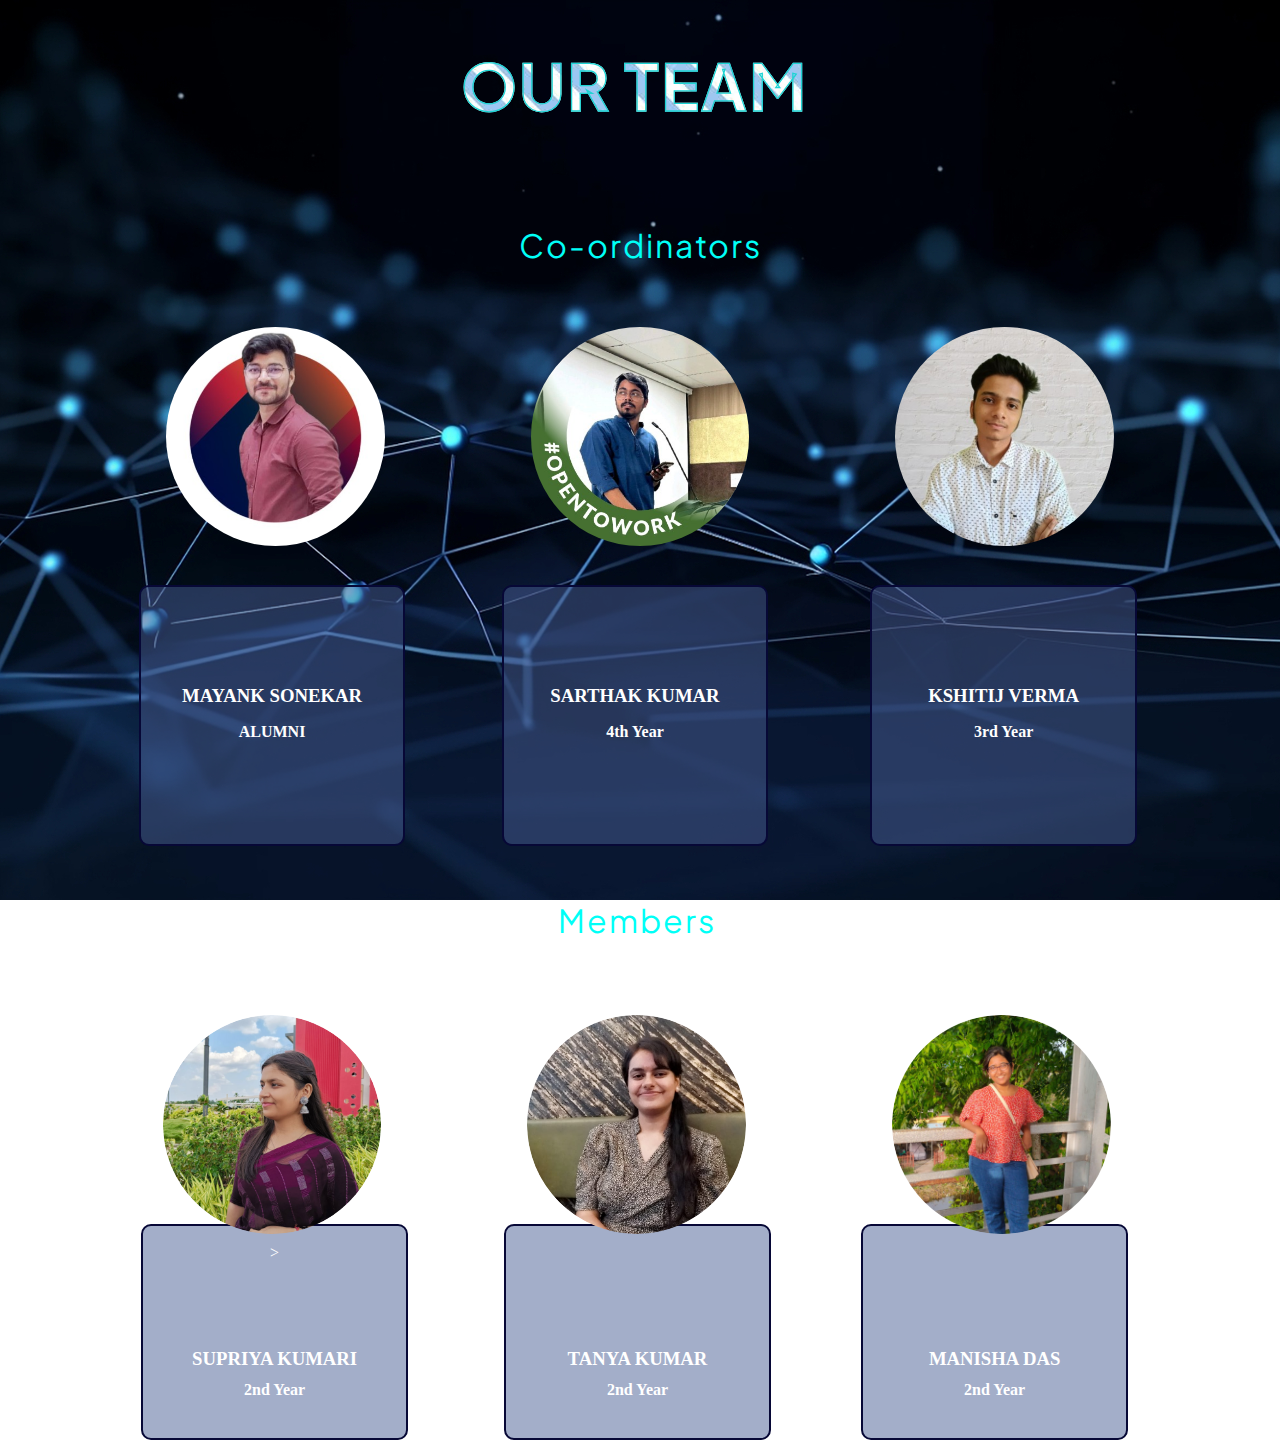
<file: members.html>
<!DOCTYPE html>
<html lang="en">
<head>
    <meta charset="UTF-8">
    <meta name="viewport" content="width=device-width, initial-scale=1.0">
    <title>Members</title>
   
</head>
<body>
    <link rel="stylesheet" href="styles1.css">
    <link rel="preconnect" href="https://fonts.googleapis.com">
    <link rel="preconnect" href="https://fonts.gstatic.com" crossorigin>
    <link href="https://fonts.googleapis.com/css2?family=Bree+Serif&family=Plus+Jakarta+Sans:wght@500;800&display=swap" rel="stylesheet">
    <div class="container">
       
        <h1 class="team" style="margin: 0;">OUR TEAM</h1>
            
        <div class="box-1" >
            <div class="inner  n">
                <h3 class="m">MAYANK SONEKAR</h3>
                <h4 class="z">ALUMNI</h4>
            </div>
            <div class="inner p">
                <h3 class="m">SARTHAK KUMAR</h3>
                <h4 class="z">4th Year</h4>
            </div>
            <div class="inner q">
                <h3 class="m">KSHITIJ VERMA</h3>
                <h4 class="z">3rd Year</h4>
            </div>
            <h1 class="section-heading head">Co-ordinators</h1>
        <div class="coordinators-corner">
            <div class="box">
            <div class="mayank-img">
                <img  class="mayank-bhaiya-img" src="mayank.jpg" alt="mayank-bhaiya"  >
            </div>
            
           </div>
           <div class="box">
            <div class="sarthak-img">
                <img  class="sarthak-bhaiya-img" src="sarthak.jpg" alt="sarthak-bhaiya"  >
            </div>
            
           </div>
           <div class="box">
            <div class="kshitij-img">
                <img  class="kshitij-bhaiya-img" src="kshitij.jpg" alt="kshitij-bhaiya"  >
            </div>
            
            </div>
        </div>
        </div>
        <div class="box-2">
            <div class="inner  s">
                <h3 class="m1">SUPRIYA KUMARI</h3>>
                <h4 class="x">2nd Year</h4>
            </div>
            <div class="inner t">
                <h3 class="m1">TANYA KUMAR</h3>
                <h4 class="x">2nd Year</h4>
            </div>
            <div class="inner u">
                <h3 class="m1">MANISHA DAS</h3>
                <h4 class="x">2nd Year</h4>
            </div>
            <h1 class="section2-heading head"style="margin:0;">Members</h1>
        <div class="members-corner">
            <div class="box-i">
            <div class="supriya-img">
                <img  class="supriya-kumari-img" src="supriya-fotor-2023100715739.png" alt="supriya-img"  >
            </div>
            
        </div>
        <div class="box-i">
            <div class="tanya-img">
                <img  class="tanya-kumari-img" src="tannn.png" alt="tanya-img"  >
            </div>
            
        </div>
        <div class="box-i">
            <div class="manisha-img">
                <img  class="manisha-das-img" src="mannn].png" alt="manisha-img"  >
            </div>
            
        </div>
        </div>
        </div>
    </div>
        
    
    
</body>
</html>
</file>
<file: styles1.css>
body{
    background: url(b1.jpg) no-repeat center fixed;
    background-size: cover;
  }
.container{
    width:100%;
    height:100%;
    padding:0;
    margin:0;
    border:0;
}
.box-1{
    width:90%;
    height: 50%;
    position: absolute;
    left:5%;
    top:20%;
}
.team{
    font-size: 5vw;
    letter-spacing: 2px;
    font-family: 'Bree Serif', serif;
    font-family: 'Plus Jakarta Sans', sans-serif;
    position: absolute;
    top:5%;
    left:36%;
    color: rgb(0, 255, 247);
    /*text-shadow:
      0 0 7px #fff,
      0 0 51px rgb(0, 255, 247);*/
    color:transparent;
    -webkit-text-stroke: 0.1vw rgb(30, 211, 211);
    background: url(des2.jpeg);
    -webkit-background-clip: text;
    background-position: 0 0;
    animation: back 20s linear infinite;
}
@keyframes back{
    100%{
        background-position: 2000px 0;
    }
}
@media(max-width:600px){
    .section-heading{
  font-size: 2em;
  margin-bottom: 50%;  
} 
} 
.section-heading{
    font-size: 7vm;
    width:100%;
    position: relative;
    top:10%;
    letter-spacing: 2px;
    font-family: 'Bree Serif', serif;
    font-family: 'Plus Jakarta Sans', sans-serif;
    font-weight: 400;
    text-align: center;
     margin:0;
    color: rgb(0, 255, 247);
}
@media(max-width:800px){
    img{
        max-width: 100px;
        justify-content: space-evenly ;
        display: flex;
        flex-wrap: wrap;
}
}
@media(max-width:800px){
    .coordinators-corner{
      flex-direction: column;
      justify-content: center;
    }
}

@media(max-width:800px){
    .box{
        display: flex;
        margin-top: 10px;
        justify-content: center;
       
    }
}
.coordinators-corner{
    display: flex;
    align-items: center;
    justify-content: space-around;
    height:88%;
    width:95%;
    position: absolute;
    left:2.5%;
    top:15%;
}
.box{
    justify-content: center;
    box-shadow: #000;
    height:60%;
    width:20%;         
}
.box-i{
    justify-content: center;
    box-shadow: #000;
    height:40%;
    width:20%; 
}
.mayank-bhaiya-img{
    border-radius: 500px;
    transition:transform 0.25s ;
    height:100%;
    width:100%; 
}
.sarthak-bhaiya-img{
    border-radius: 500px;
    height:100%;
    width:100%;
}
.kshitij-bhaiya-img{
    border-radius: 500px;
    
    height:100%;
    width:100%;
}
.box-2{
    width:90%;
    height: 40%;
    display: block;
    position: absolute;
    left:7%;
    top:100%;
}
@media(max-width:800px){
    .section2-heading{
  font-size: 2em;  
} 
} 
@keyframes slide{
    from{
        transform:translateY(-50px);
    }
    to{
        transform:translateY(0)
    }
}
.section2-heading{
    font-size: 7vm;
    width:95%;
    letter-spacing: 2px;
    font-family: 'Bree Serif', serif;
    font-family: 'Plus Jakarta Sans', sans-serif;
    font-weight: 400;
    text-align: center;
    color: rgb(0, 255, 247);
}
.head{
    animation-name: slide;
    animation-duration: 1s;
    animation-timing-function: ease;
    animation-delay: 0/5s;
    animation-iteration-count: 1;
    animation-direction: normal;
}
@media(max-width:800px){
    .members-corner{
      flex-direction: column;
      justify-content: space-between; 
      align-items: center;
    }
}
.members-corner{
    display: flex;
    justify-content: space-around;
    height:80%;
    width:95%;
    position: absolute;
    top:32%;
}
.supriya-kumari-img{
    border-radius: 200px; 
    width:100%;
    height: 100%; 
}
.tanya-kumari-img{
    border-radius: 200px;
    width:100%;
    height: 100%;
}
.manisha-das-img{
    border-radius: 200px;
    
    width:100%;
    height: 100%;
}
.inner{
    display: flex;
    justify-content: center;
    height:50%;
    width:20%;
    position: absolute;
    top:90%;
    background-color:rgba(72, 94, 147, 0.5);
    padding:1em;
    border-radius: 10px;
    border: 2px solid ;
    border-color: rgb(7, 8, 54);
    font-family:cursive;
    font-weight:500;
    font-size: 16px;
    line-height:1.4;
    color:white;
}
.n{
    position: absolute;
    left:6.5%;
}
.p{
    position: absolute;
    left:38%;
}
.q{
    position: absolute;
    left:70%;
}
.mayank-bhaiya-img:hover,.sarthak-bhaiya-img:hover,.kshitij-bhaiya-img:hover,.supriya-kumari-img:hover,.manisha-das-img:hover,.tanya-kumari-img:hover{
    transform: translateY(-20px);
}
.s{
    position: absolute;
    left:4.5%;
}
.t{
    position: absolute;
    left:36%;
}
.u{
    position: absolute;
    left:67%;
}
.m{
    position: absolute;
    top:30%;
}
.z{
    position: absolute;
    top:44%;
}
.m1{
    position: absolute;
    top:48%;
}
.x{
    position: absolute;
    top:62%;
}
</file>
